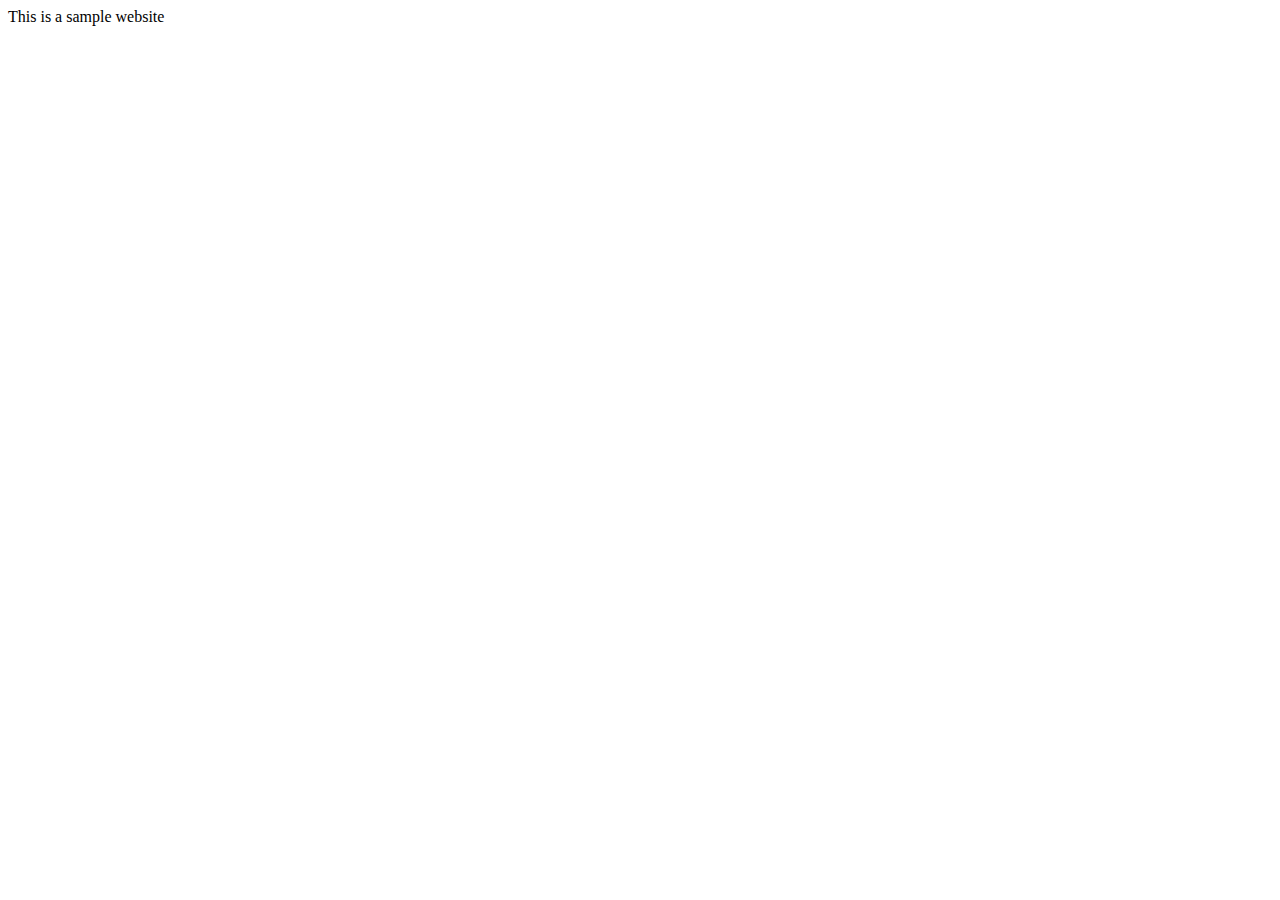
<file: index.html>
<!DOCTYPE html>
<html lang="en">
<head>
    <meta charset="UTF-8">
    <meta http-equiv="X-UA-Compatible" content="IE=edge">
    <meta name="viewport" content="width=device-width, initial-scale=1.0">
    <title>Document</title>
</head>
<body>
    This is a sample website
</body>
</html>
</file>
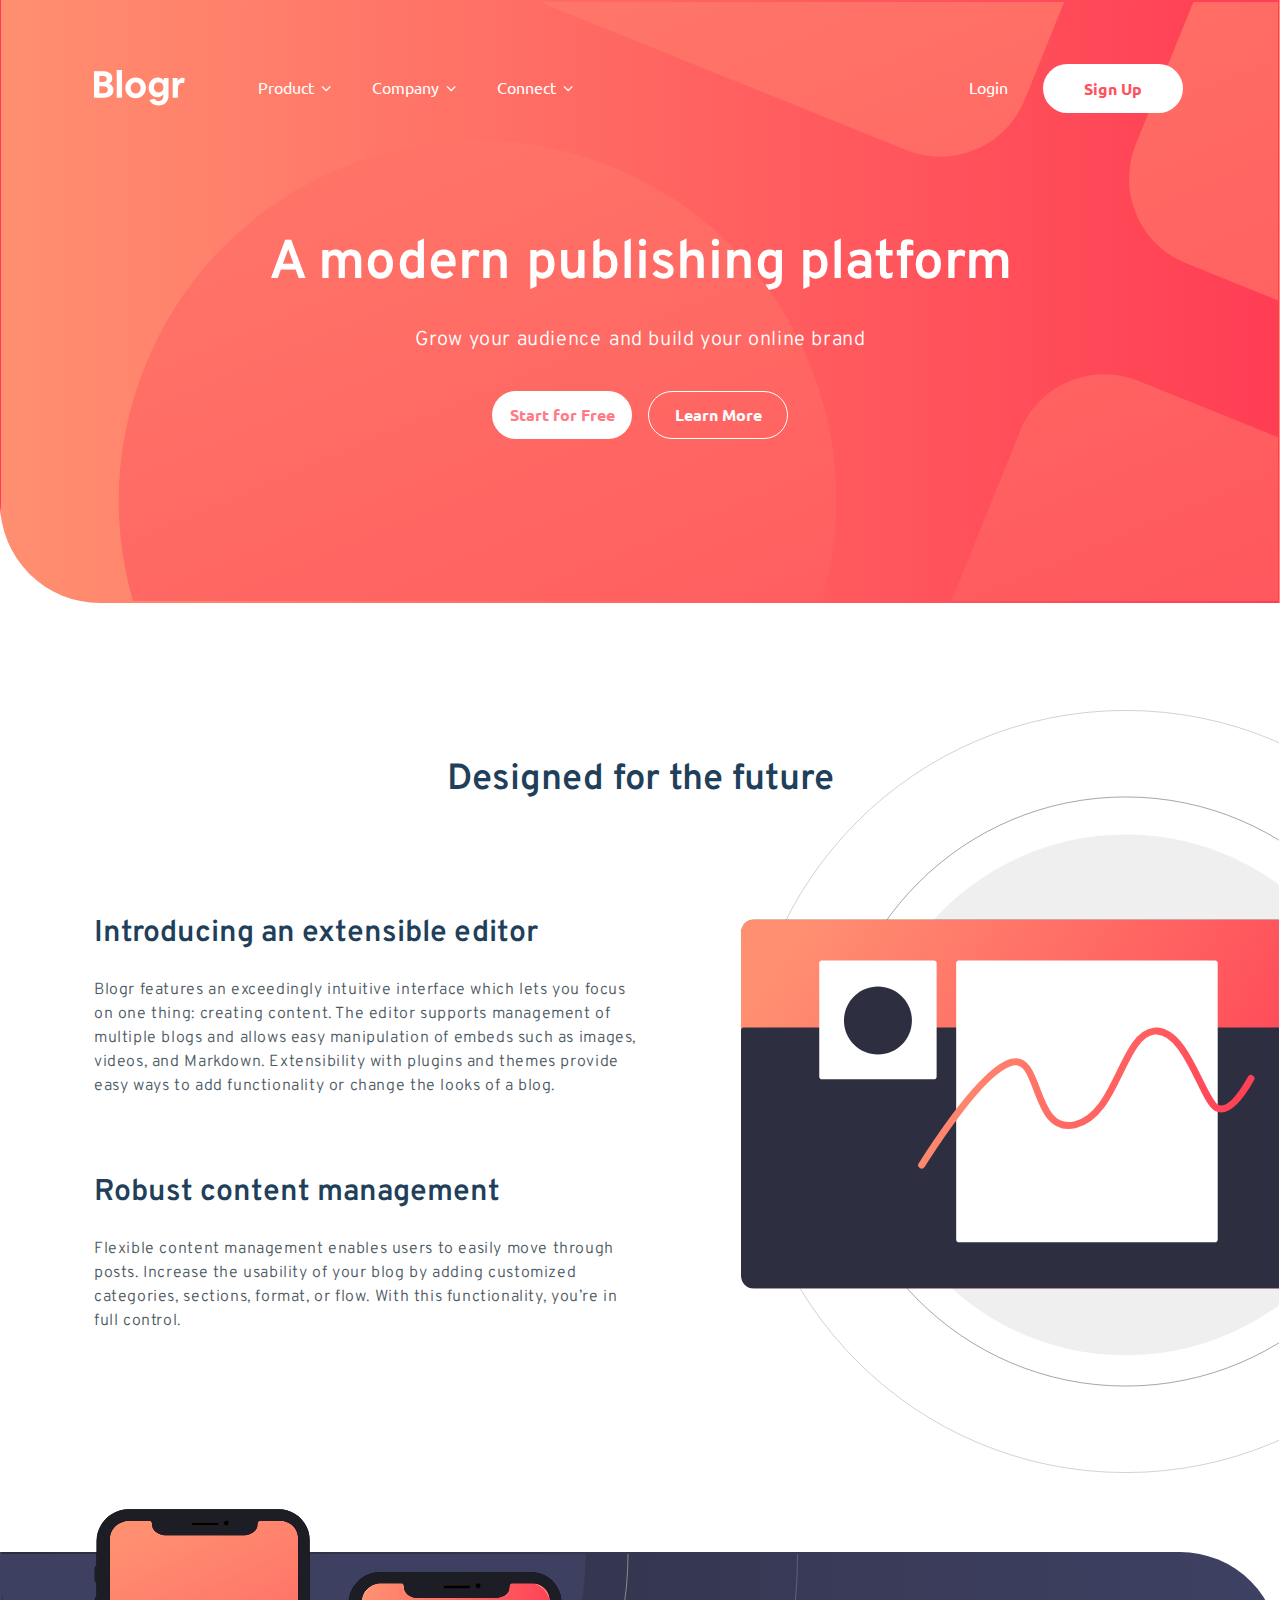
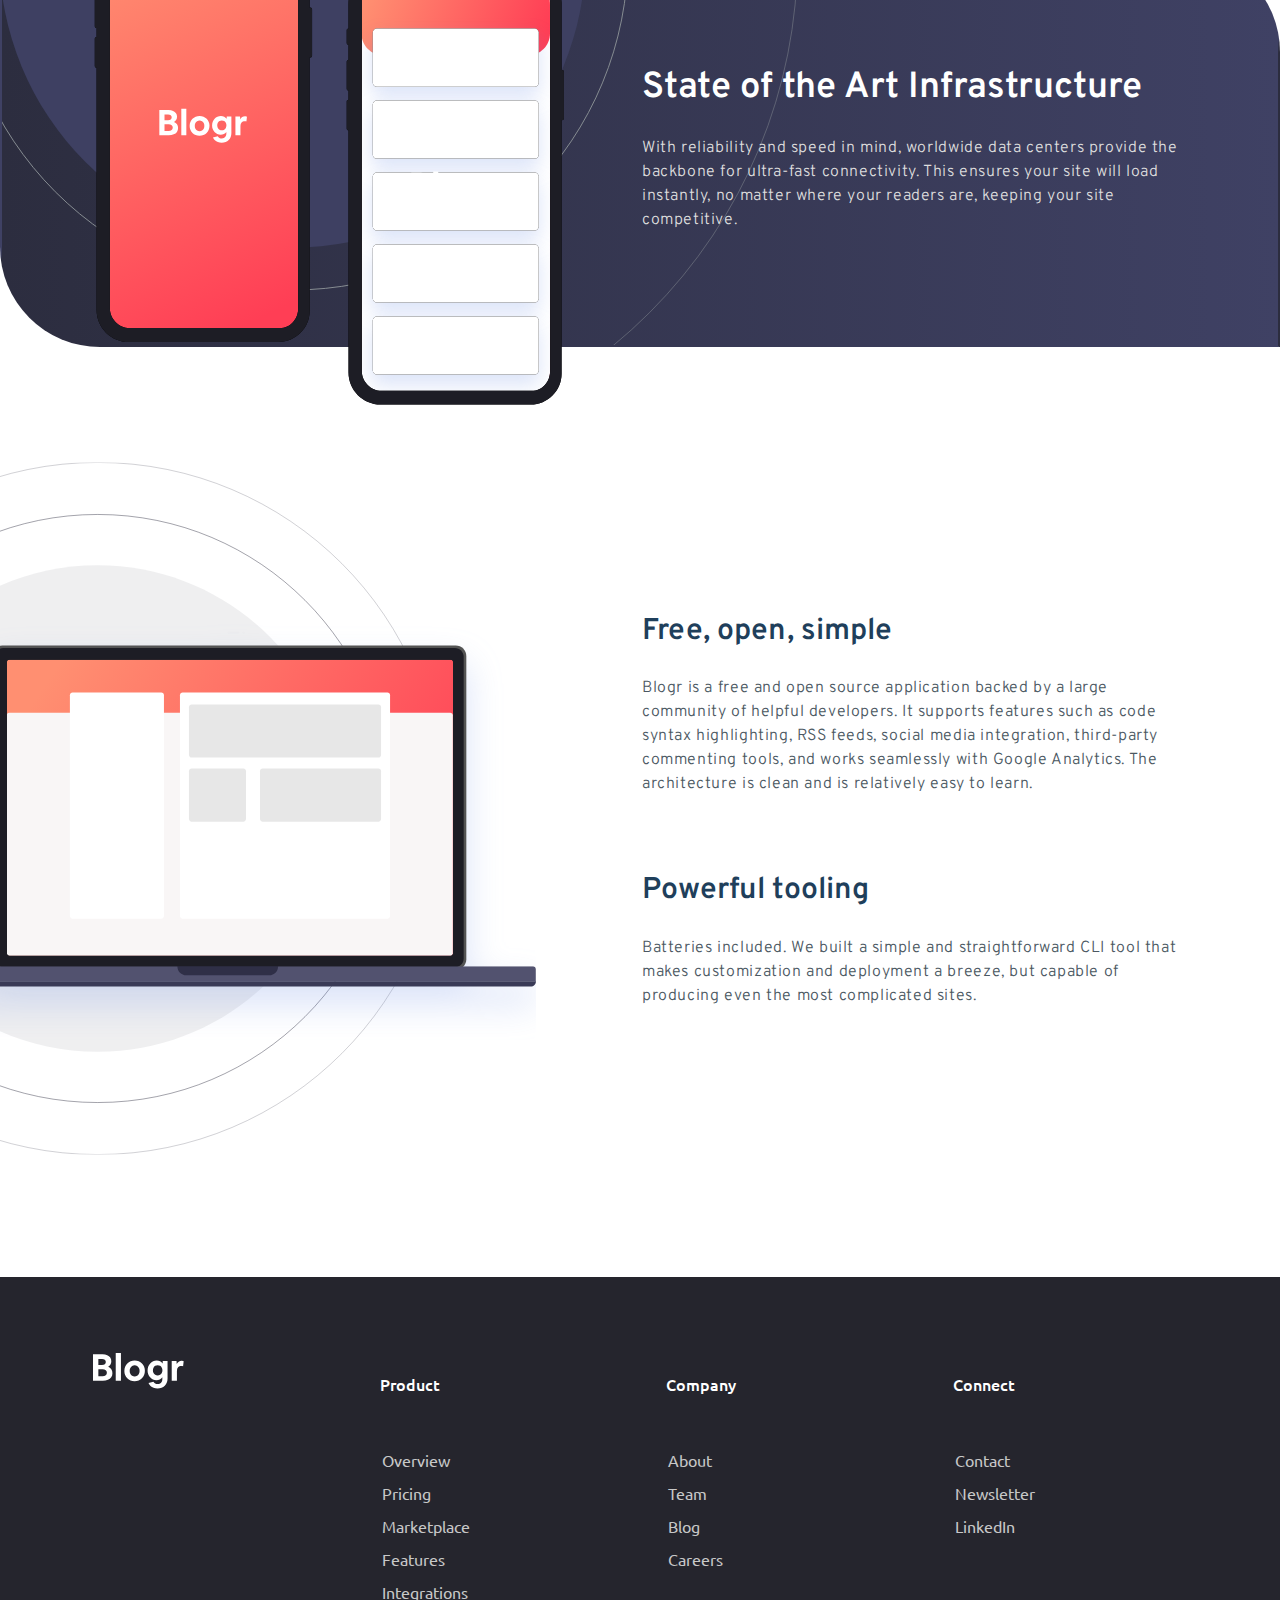
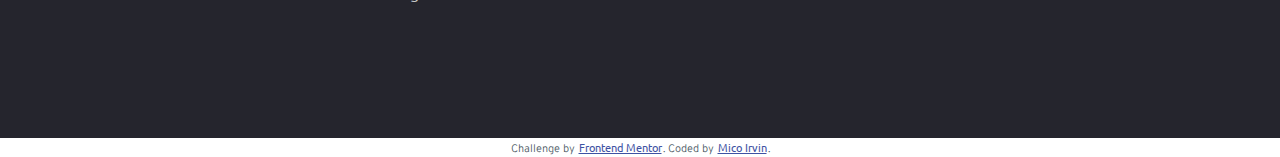
<file: blogr-landing-page/index.html>
<!DOCTYPE html>
<html lang="en">
<head>
  <meta charset="UTF-8">
  <meta name="viewport" content="width=device-width, initial-scale=1.0"> 

  <link rel="icon" type="image/png" sizes="32x32" href="./images/favicon-32x32.png">

  <title>Frontend Mentor | [Blogr]</title>

  <link rel="preconnect" href="https://fonts.googleapis.com">
  <link rel="preconnect" href="https://fonts.gstatic.com" crossorigin>
  <link href="https://fonts.googleapis.com/css2?family=Overpass:wght@300;600&display=swap" rel="stylesheet">
  <link href="https://fonts.googleapis.com/css2?family=Ubuntu:wght@400;500;700&display=swap" rel="stylesheet">

  <link rel="stylesheet" href="https://cdnjs.cloudflare.com/ajax/libs/font-awesome/4.7.0/css/font-awesome.min.css">

  <link rel="stylesheet" href="./styles.css">

</head>

<body>
  <section id="intro">

    <div id="intro-bg">
      <img src="./images/bg-pattern-intro-desktop.svg" alt="">
    </div>
    
    <div class="cntner">

      <header>

        <div class="logo">
          <img src="./images/logo.svg" alt="logo of Blogr">
        </div>
        
        <div class="burgr-box">
          <img src="./images/icon-hamburger.svg" id="burgr-icon" alt="">

          <div id="burgr-menu">
            <nav>
              <ul>
                <li>
                  <div class="drpdwn-box">
                    <div class="drpdwn-btn">
                      <a href="#">Product</a> <span class="drpdwn-icon"><i class="fa">&#xf107;</i></span>
                    </div>
                    <div class="drpdwn">
                      <ul class="drpdwn-list">
                        <li><a href="#">Overview</a></li>
                        <li><a href="#">Pricing</a></li>
                        <li><a href="#">Marketplace</a></li>
                        <li><a href="#">Features</a></li>
                        <li><a href="#">Integrations</a></li>
                      </ul>
                    </div>
                  </div>
                </li>
                <li>
                  <div class="drpdwn-box">
                    <div class="drpdwn-btn">
                      <a href="#">Company</a> <span class="drpdwn-icon"><i class="fa">&#xf107;</i></span>
                    </div>
                    <div class="drpdwn">
                      <ul class="drpdwn-list">
                        <li><a href="#">About</a></li>
                        <li><a href="#">Team</a></li>
                        <li><a href="#">Blog</a></li>
                        <li><a href="#">Careers</a></li>
                      </ul>
                    </div>
                  </div>
                </li>
            
                <li>
                  <div class="drpdwn-box">
                    <div class="drpdwn-btn">
                      <a href="#">Connect</a> <span class="drpdwn-icon"><i class="fa">&#xf107;</i></span>
                    </div>
                    <div class="drpdwn">
                      <ul class="drpdwn-list">
                        <li><a href="#">Contact</a></li>
                        <li><a href="#">Newsletter</a></li>
                        <li><a href="#">LinkedIn</a></li>
                      </ul>
                    </div>
                  </div>
                </li>
              </ul>
            </nav>
            <div id="rght-nav">
              <ul>
                <li><a href="">Login</a></li>
                <li><a href="https://instagram.com" class="big-btn solid">Sign Up</a></li>
              </ul>
            </div>
          </div>

        </div>
      </header>

      <main>
        <h1><span class="br">A modern</span> <span class="br">publishing platform</span></h1>

        <p>
          <span class="br">Grow your audience</span> <span class="br">and build your online brand</span>
        </p>

        <div id="CTA">
          <a href="" class="big-btn solid">Start for Free</a>
          <a href="" class="big-btn">Learn More</a>
        </div>
      </main>

    </div>
  </section>

  <section id="sect1">
    <div class="cntner">
      <h2>Designed for the future</h2>

      <div class="text-art-wrap">

        <div class="art-img mob">
          <img src="./images/illustration-editor-mobile.svg" alt="">
        </div>
        
        <div class="text">
          <h3>Introducing an extensible editor</h3>
          <p>Blogr features an exceedingly intuitive interface which lets you focus on one thing: creating content. The editor supports management of multiple blogs and allows easy manipulation of embeds such as images, videos, and Markdown. Extensibility with plugins and themes provide easy ways to add functionality or change the looks of a blog.</p>
          
          <h3>Robust content management</h3>
          <p>Flexible content management enables users to easily move through posts. Increase the usability of your blog by adding customized categories, sections, format, or flow. With this functionality, you’re in full control.</p>
        </div>

        <div class="art-img pc">
          <img src="./images/illustration-editor-desktop.svg" alt="">
        </div>
      </div>

    </div>

  </section>

  <section id="sect2">
    <div id="sect2-bg">
      <img src="./images/bg-pattern-circles.svg" alt="">
    </div>
      <div class="cntner">
        <div class="text-art-wrap">
          <div class="art-img mob">
            <img src="./images/illustration-phones.svg" alt="">
          </div>

          <div class="art-img pc">
            <img src="./images/illustration-phones.svg" alt="">
          </div>

          <div class="text">
            <h2>State of the Art Infrastructure</h2>
            <p>With reliability and speed in mind, worldwide data centers provide the backbone for ultra-fast connectivity. This ensures your site will load instantly, no matter where your readers are, keeping your site competitive.</p>
          </div>
        </div>
      </div>
  </section>

  <section id="sect3">
    <div class="cntner">
      <div class="text-art-wrap">

        <div class="art-img mob">
          <img src="./images/illustration-laptop-mobile.svg" alt="">
        </div>
      
        <div class="art-img pc">
          <img src="./images/illustration-laptop-desktop.svg" alt="">
        </div>
        <div class="text">
          <h3>Free, open, simple</h3>

          <p>
            Blogr is a free and open source application backed by a large community of helpful developers. It supports
            features such as code syntax highlighting, RSS feeds, social media integration, third-party commenting tools,
            and works seamlessly with Google Analytics. The architecture is clean and is relatively easy to learn.
          </p>

          <h3>Powerful tooling</h3>

          <p>
            Batteries included. We built a simple and straightforward CLI tool that makes customization and deployment a breeze, but
            capable of producing even the most complicated sites.
          </p>

        </div>

      </div>
    </div>
  </section>

  <footer>
    <div class="cntner">
      <div class="logo footr-item">
        <img src="./images/logo.svg" alt="logo of Blogr">
      </div>

      <div class="footr-item">
        <em><a href="">Product</a></em>
        <ul>
          <li><a href="">Overview</a></li>
          <li><a href="">Pricing</a></li>
          <li><a href="">Marketplace</a></li>
          <li><a href="">Features</a></li>
          <li><a href="">Integrations</a></li>
        </ul>
      </div>

      <div class="footr-item">
        <em><a href="">Company</a></em>
        <ul>
          <li><a href="">About</a></li>
          <li><a href="">Team</a></li>
          <li><a href="">Blog</a></li>
          <li><a href="">Careers</a></li>
        </ul>
      </div>

      <div class="footr-item">
        <em><a href="">Connect</a></em>
        <ul>
          <li><a href="">Contact</a></li>
          <li><a href="">Newsletter</a></li>
          <li><a href="">LinkedIn</a></li>
        </ul>
      </div>

    </div> 
  </footer>

  <div class="attribution">
    Challenge by <a href="https://www.frontendmentor.io?ref=challenge" target="_blank">Frontend Mentor</a>. 
    Coded by <a href="https://micoirvin.com">Mico Irvin</a>.
  </div>
  
  <script src="./script.js"></script>
</body>
</html>
</file>
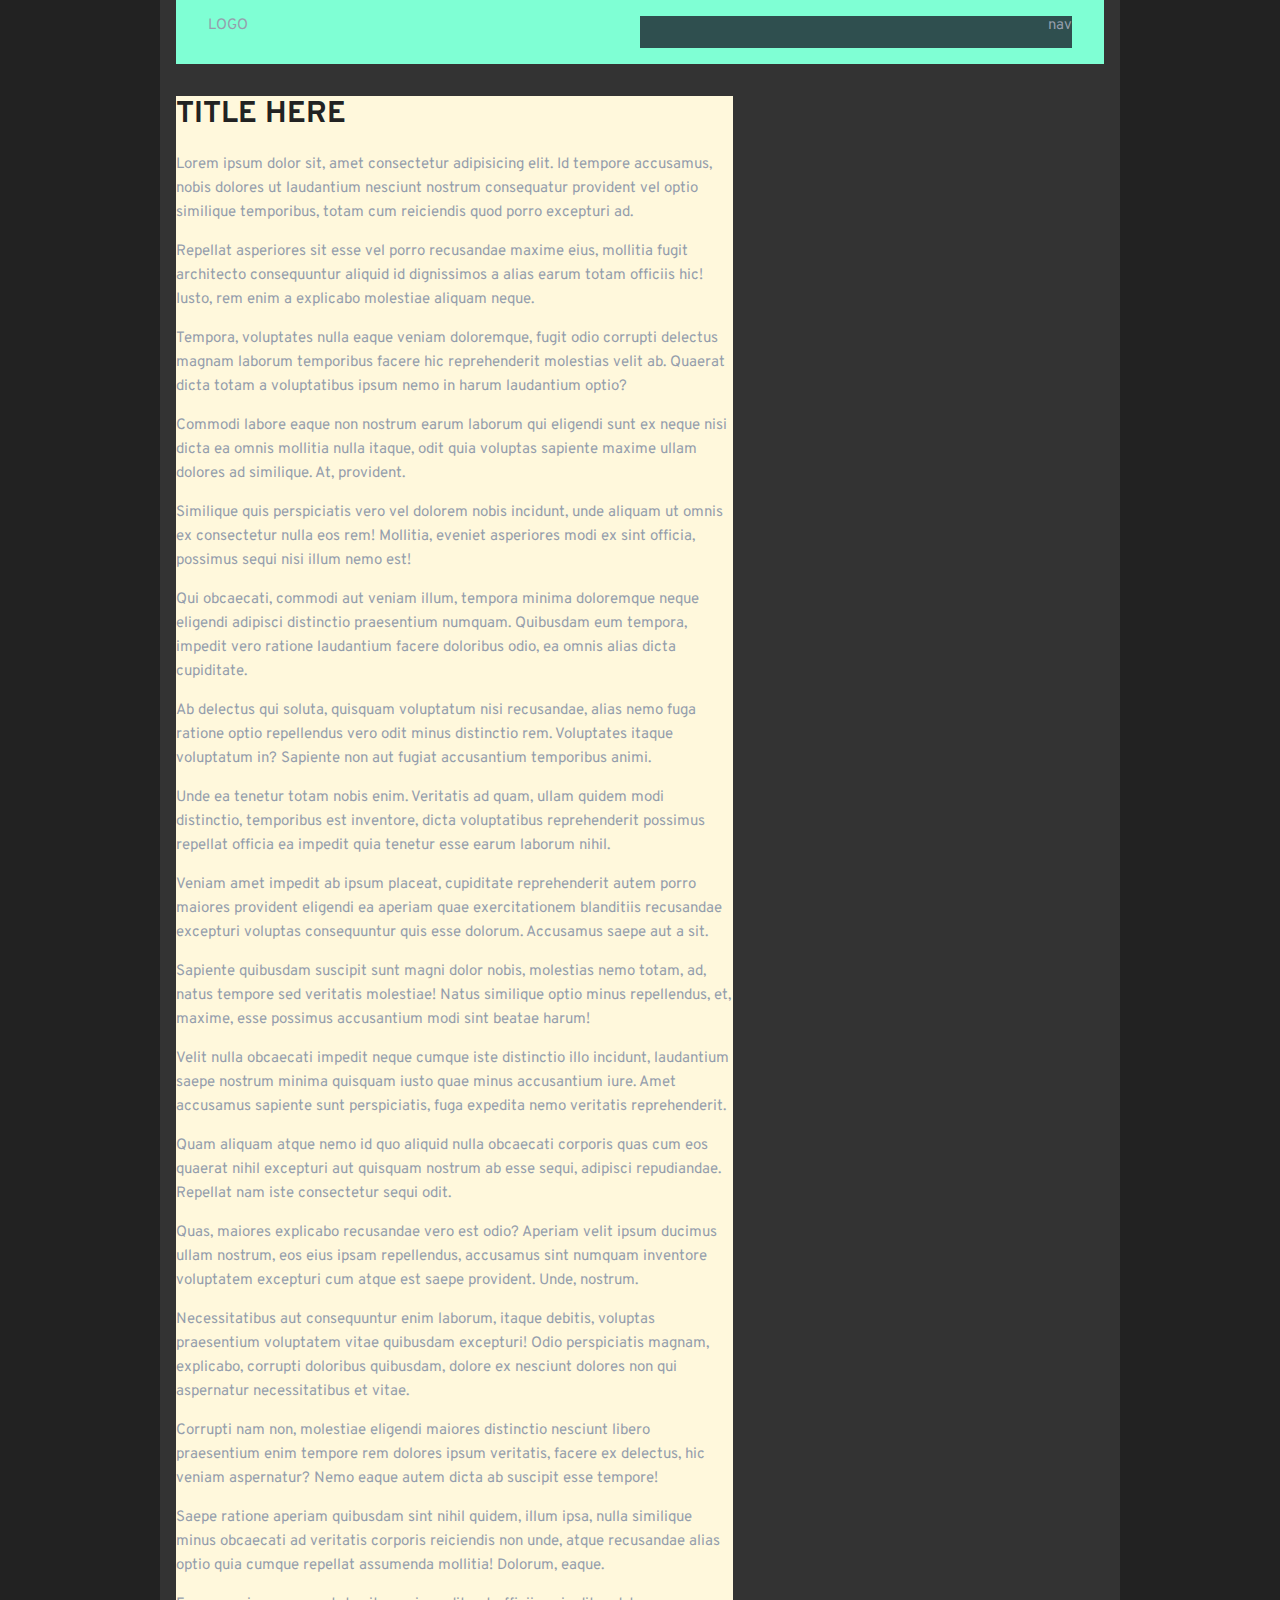
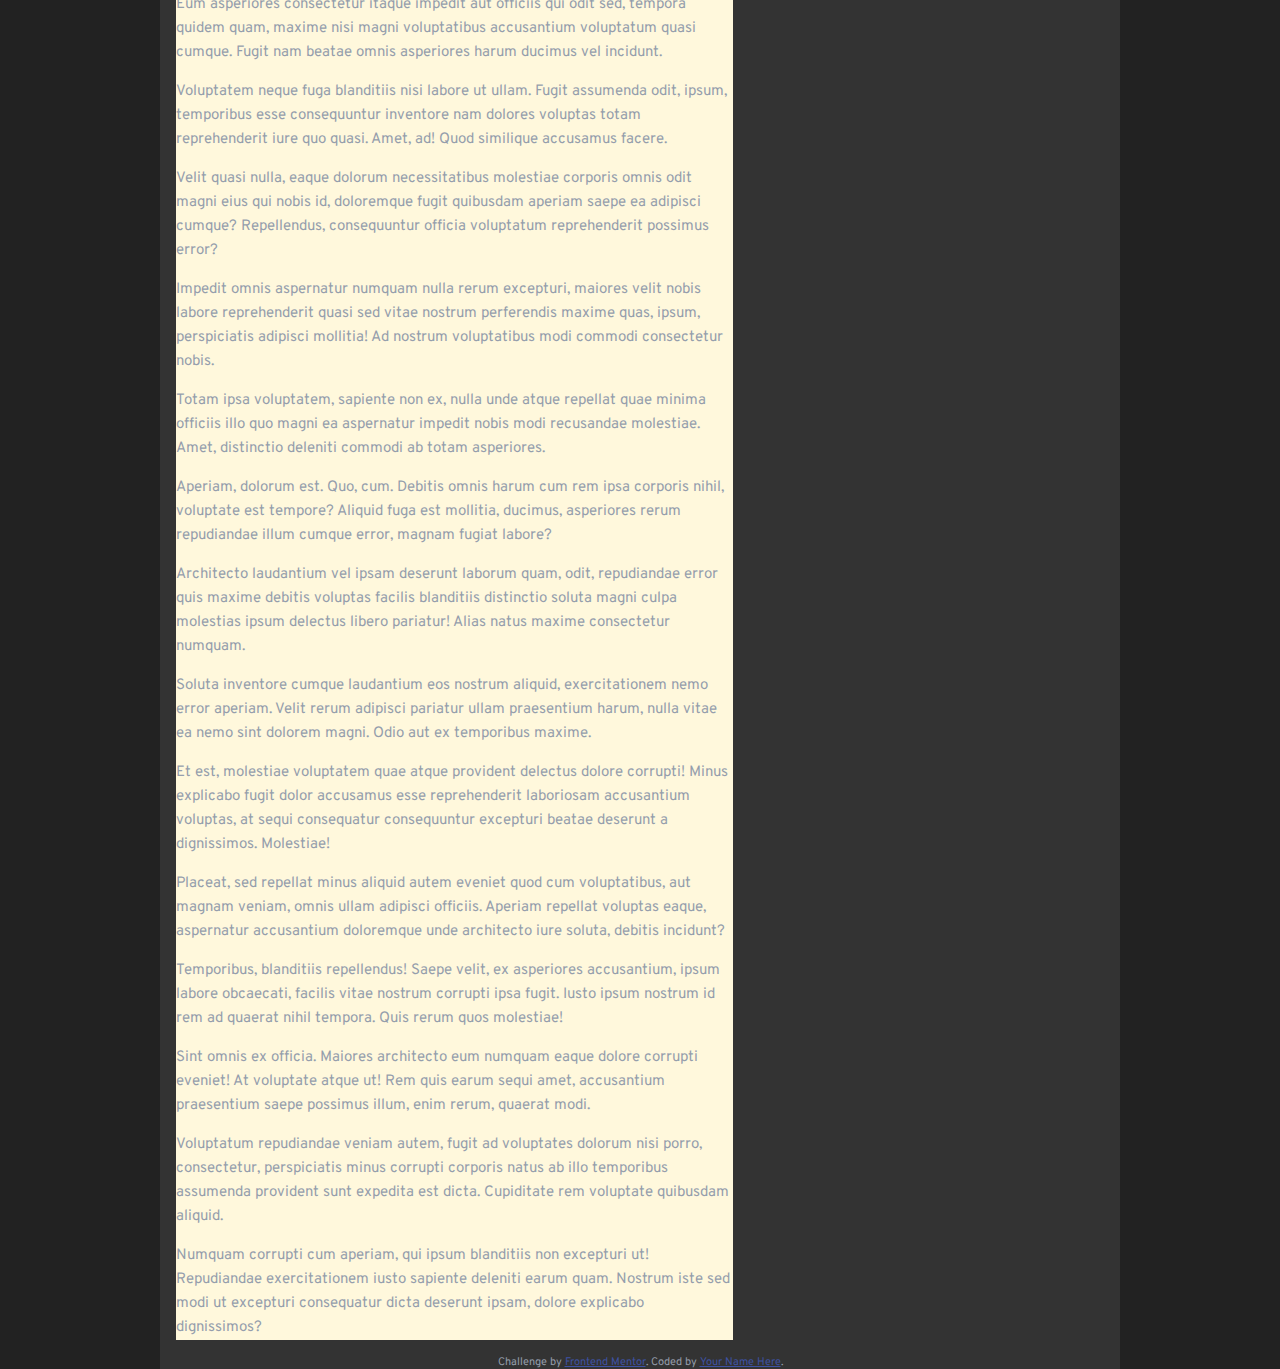
<file: frontEndMentorProjects/popUpMenu/pop-up-menu.html>
<!DOCTYPE html>
<html lang="en">
<head>
  <meta charset="UTF-8">
  <meta name="viewport" content="width=device-width, initial-scale=1.0">

  <link rel="icon" type="image/png" sizes="32x32" href="./images/favicon-32x32.png">
  
  <title>Frontend Mentor | Interactive rating component</title>

  <link rel="preconnect" href="https://fonts.googleapis.com">
  <link rel="preconnect" href="https://fonts.gstatic.com" crossorigin>
  <link href="https://fonts.googleapis.com/css2?family=Overpass:wght@400;700&display=swap" rel="stylesheet">

  <link rel="stylesheet" href="styles.css">
</head>
<body>
  <div class="pop-up-container">
    <!-- Rating state start -->
    <div class="pop-up" id="rating-pop-up">
      <div class="space-between">
        <span class="circle mb-32">
          <img src="images/icon-star.svg" alt="star icon">
        </span>
        <span class="close-pop-up">
          <img src="images/icon-close-menu.svg" width="24px" alt="">
        </span>
      </div>
      <h1>How did we do?</h1>
      <p class="mb-32">
        Please let us know how we did with your support request. All feedback is appreciated
        to help us improve our offering!
      </p>
      <div class="rating-options mb-32">
        <button class="circle">1</button>
        <button class="circle">2</button>
        <button class="circle">3</button>
        <button class="circle">4</button>
        <button class="circle">5</button>
      </div>
      <button class="submit" id="rating-submit">
        SUBMIT
      </button>
    </div>
    <!-- Rating state end -->
    <!-- Thank you state start -->
    <div class="pop-up" id="thank-you">
      <div class="space-between">
        <span></span>
        <span class="close-pop-up">
          <img src="images/icon-close-menu.svg" width="24px" alt="">
        </span>
      </div>
      <img src="images/illustration-thank-you.svg" alt="" class="mb-32">
      <div class="user-rating-message mb-16">You selected <span id="user-rating"></span> out of 5</div>
      <h1>Thank you!</h1>
      <p>
        We appreciate you taking the time to give a rating. If you ever need more support, don’t hesitate to get in touch!
      </p>
    </div>
    <!-- Thank you state end -->
  </div>

  <div class="container">
    <header>
      <div>
        LOGO
      </div>
      <nav>
        nav
      </nav>
    </header>

    <main>
      <h1>TITLE HERE</h1>
      <p>Lorem ipsum dolor sit, amet consectetur adipisicing elit. Id tempore accusamus, nobis dolores ut laudantium nesciunt nostrum consequatur provident vel optio similique temporibus, totam cum reiciendis quod porro excepturi ad.</p>
      <p>Repellat asperiores sit esse vel porro recusandae maxime eius, mollitia fugit architecto consequuntur aliquid id dignissimos a alias earum totam officiis hic! Iusto, rem enim a explicabo molestiae aliquam neque.</p>
      <p>Tempora, voluptates nulla eaque veniam doloremque, fugit odio corrupti delectus magnam laborum temporibus facere hic reprehenderit molestias velit ab. Quaerat dicta totam a voluptatibus ipsum nemo in harum laudantium optio?</p>
      <p>Commodi labore eaque non nostrum earum laborum qui eligendi sunt ex neque nisi dicta ea omnis mollitia nulla itaque, odit quia voluptas sapiente maxime ullam dolores ad similique. At, provident.</p>
      <p>Similique quis perspiciatis vero vel dolorem nobis incidunt, unde aliquam ut omnis ex consectetur nulla eos rem! Mollitia, eveniet asperiores modi ex sint officia, possimus sequi nisi illum nemo est!</p>
      <p>Qui obcaecati, commodi aut veniam illum, tempora minima doloremque neque eligendi adipisci distinctio praesentium numquam. Quibusdam eum tempora, impedit vero ratione laudantium facere doloribus odio, ea omnis alias dicta cupiditate.</p>
      <p>Ab delectus qui soluta, quisquam voluptatum nisi recusandae, alias nemo fuga ratione optio repellendus vero odit minus distinctio rem. Voluptates itaque voluptatum in? Sapiente non aut fugiat accusantium temporibus animi.</p>
      <p>Unde ea tenetur totam nobis enim. Veritatis ad quam, ullam quidem modi distinctio, temporibus est inventore, dicta voluptatibus reprehenderit possimus repellat officia ea impedit quia tenetur esse earum laborum nihil.</p>
      <p>Veniam amet impedit ab ipsum placeat, cupiditate reprehenderit autem porro maiores provident eligendi ea aperiam quae exercitationem blanditiis recusandae excepturi voluptas consequuntur quis esse dolorum. Accusamus saepe aut a sit.</p>
      <p>Sapiente quibusdam suscipit sunt magni dolor nobis, molestias nemo totam, ad, natus tempore sed veritatis molestiae! Natus similique optio minus repellendus, et, maxime, esse possimus accusantium modi sint beatae harum!</p>
      <p>Velit nulla obcaecati impedit neque cumque iste distinctio illo incidunt, laudantium saepe nostrum minima quisquam iusto quae minus accusantium iure. Amet accusamus sapiente sunt perspiciatis, fuga expedita nemo veritatis reprehenderit.</p>
      <p>Quam aliquam atque nemo id quo aliquid nulla obcaecati corporis quas cum eos quaerat nihil excepturi aut quisquam nostrum ab esse sequi, adipisci repudiandae. Repellat nam iste consectetur sequi odit.</p>
      <p>Quas, maiores explicabo recusandae vero est odio? Aperiam velit ipsum ducimus ullam nostrum, eos eius ipsam repellendus, accusamus sint numquam inventore voluptatem excepturi cum atque est saepe provident. Unde, nostrum.</p>
      <p>Necessitatibus aut consequuntur enim laborum, itaque debitis, voluptas praesentium voluptatem vitae quibusdam excepturi! Odio perspiciatis magnam, explicabo, corrupti doloribus quibusdam, dolore ex nesciunt dolores non qui aspernatur necessitatibus et vitae.</p>
      <p>Corrupti nam non, molestiae eligendi maiores distinctio nesciunt libero praesentium enim tempore rem dolores ipsum veritatis, facere ex delectus, hic veniam aspernatur? Nemo eaque autem dicta ab suscipit esse tempore!</p>
      <p>Saepe ratione aperiam quibusdam sint nihil quidem, illum ipsa, nulla similique minus obcaecati ad veritatis corporis reiciendis non unde, atque recusandae alias optio quia cumque repellat assumenda mollitia! Dolorum, eaque.</p>
      <p>Eum asperiores consectetur itaque impedit aut officiis qui odit sed, tempora quidem quam, maxime nisi magni voluptatibus accusantium voluptatum quasi cumque. Fugit nam beatae omnis asperiores harum ducimus vel incidunt.</p>
      <p>Voluptatem neque fuga blanditiis nisi labore ut ullam. Fugit assumenda odit, ipsum, temporibus esse consequuntur inventore nam dolores voluptas totam reprehenderit iure quo quasi. Amet, ad! Quod similique accusamus facere.</p>
      <p>Velit quasi nulla, eaque dolorum necessitatibus molestiae corporis omnis odit magni eius qui nobis id, doloremque fugit quibusdam aperiam saepe ea adipisci cumque? Repellendus, consequuntur officia voluptatum reprehenderit possimus error?</p>
      <p>Impedit omnis aspernatur numquam nulla rerum excepturi, maiores velit nobis labore reprehenderit quasi sed vitae nostrum perferendis maxime quas, ipsum, perspiciatis adipisci mollitia! Ad nostrum voluptatibus modi commodi consectetur nobis.</p>
      <p>Totam ipsa voluptatem, sapiente non ex, nulla unde atque repellat quae minima officiis illo quo magni ea aspernatur impedit nobis modi recusandae molestiae. Amet, distinctio deleniti commodi ab totam asperiores.</p>
      <p>Aperiam, dolorum est. Quo, cum. Debitis omnis harum cum rem ipsa corporis nihil, voluptate est tempore? Aliquid fuga est mollitia, ducimus, asperiores rerum repudiandae illum cumque error, magnam fugiat labore?</p>
      <p>Architecto laudantium vel ipsam deserunt laborum quam, odit, repudiandae error quis maxime debitis voluptas facilis blanditiis distinctio soluta magni culpa molestias ipsum delectus libero pariatur! Alias natus maxime consectetur numquam.</p>
      <p>Soluta inventore cumque laudantium eos nostrum aliquid, exercitationem nemo error aperiam. Velit rerum adipisci pariatur ullam praesentium harum, nulla vitae ea nemo sint dolorem magni. Odio aut ex temporibus maxime.</p>
      <p>Et est, molestiae voluptatem quae atque provident delectus dolore corrupti! Minus explicabo fugit dolor accusamus esse reprehenderit laboriosam accusantium voluptas, at sequi consequatur consequuntur excepturi beatae deserunt a dignissimos. Molestiae!</p>
      <p>Placeat, sed repellat minus aliquid autem eveniet quod cum voluptatibus, aut magnam veniam, omnis ullam adipisci officiis. Aperiam repellat voluptas eaque, aspernatur accusantium doloremque unde architecto iure soluta, debitis incidunt?</p>
      <p>Temporibus, blanditiis repellendus! Saepe velit, ex asperiores accusantium, ipsum labore obcaecati, facilis vitae nostrum corrupti ipsa fugit. Iusto ipsum nostrum id rem ad quaerat nihil tempora. Quis rerum quos molestiae!</p>
      <p>Sint omnis ex officia. Maiores architecto eum numquam eaque dolore corrupti eveniet! At voluptate atque ut! Rem quis earum sequi amet, accusantium praesentium saepe possimus illum, enim rerum, quaerat modi.</p>
      <p>Voluptatum repudiandae veniam autem, fugit ad voluptates dolorum nisi porro, consectetur, perspiciatis minus corrupti corporis natus ab illo temporibus assumenda provident sunt expedita est dicta. Cupiditate rem voluptate quibusdam aliquid.</p>
      <p>Numquam corrupti cum aperiam, qui ipsum blanditiis non excepturi ut! Repudiandae exercitationem iusto sapiente deleniti earum quam. Nostrum iste sed modi ut excepturi consequatur dicta deserunt ipsam, dolore explicabo dignissimos?</p>

    </main>
 
    <div class="attribution">
      Challenge by <a href="https://www.frontendmentor.io?ref=challenge" target="_blank">Frontend Mentor</a>. 
      Coded by <a href="#">Your Name Here</a>.
    </div>
  </div>

  <script src="script.js"></script>
</body>
</html>
</file>
<file: blogr-landing-page/styles.css>
/* ******************** GENERAL ********************* */

:root {
    --scalerpx: calc((100vw - 375px) / 1065);
    --scalerrem: calc((100vw - 375rem/16) * 16 / 1065);
    /* This was supposed to be for general use, especially for the headings.
    However, there has been changes. This is still used in some parts.
    */
    --pcscalerpx: calc((100vw - 992px) / 448); 
}

* {
    margin: 0;
    padding: 0;
    position: relative;
    box-sizing: border-box;
}

body {
    font-family: Overpass, Ubuntu, Arial, Helvetica, sans-serif;
    font-weight: 300;
    color: #4B5862;
    text-align: center;
    font-size: 1rem;
    font-size: max(1rem, 0.444vw + 0.6rem);
}

@media only screen and (min-width: 62rem) {
    body {
        text-align: left;
    }
}

body * {
    border: 0.1px solid transparent;
}

/* **************** TEXT ******************** */

h1 {
    font-size: 2em;
    font-size: clamp(2em, 4.68vw + 1em, 2.521em);
    /* Sweeps the font size from 2em to 2.521em from 342px to 520px */
    /* I did this sweep as to fit as much h1 as possible in a phone screen */
}

h2 {
    font-size: 1.6em;
    font-size: clamp(1.5em, 1.31vw + 1.22em, 2.4em);
    /* Sweeps the font size from 1.5em to 2.4em from 340px to 1440px */
}

h3 {
    font-size: 1.3em;
    font-size: clamp(1.2em, 1.16vw + 0.953em, 2em);
    /* Sweeps the font size from 1.2em to 2em from 340px to 1440px */
}

@media only screen and (min-width: 520px) {
    h1 {
        font-size: 2.8em;
        font-size: clamp(2.521em, 1.88vw + 1.91em, 3.6em);
        /* Sweeps the font size from 2.521em to 3.6em from 520px to 1440px */
    }
}

/* Note: Next time, fix your scaler variables first to avoid hand-calculating the fluid typography. Anyway, done is done, so I don't wanna edit it anymore. */

h1, h2, h3, h4 {
    margin-bottom: max(0.4em, 24px);
    line-height: 120%;
    font-weight: 600;
}

p {
    margin-bottom: 32px;
    letter-spacing: 0.038em;
    line-height: 150%;
}

main p {
    font-size: 1.2em;
    font-size: clamp(1.1em, 0.44vw + 0.9em, 1.3em);
    letter-spacing: 0.03em;
}


/* **************** INTRO LAYOUT ****************** */

#intro {
    color: white;
    padding-bottom: 160px;
    background-image: linear-gradient(to bottom, #FF8F70, #FF3D54);
    border-radius: 0 0 0 100px;
}

@media only screen and (min-width: 600px) {
    #intro {
        background-image: linear-gradient(to right, #FF8F70, #FF3D54);
        /* Layout decision based (visually) on the mockup. */
    }
}

#intro-bg {
    width: 100%;
    height: 100%;
    border-radius: inherit;
    display: flex;
    align-items: center;
    position: absolute;
    overflow: hidden;
}

#intro-bg img {
    height: 300%;
    height: clamp(929px, 929px + var(--scalerpx)*1301, 3000px);
    top: clamp(-64px, 120px - var(--scalerpx)*184, 120px);
    left: clamp(-84px, -84px + var(--scalerpx)*234, 150px);
    /* Calculations based on mockup */
}

.cntner {
    width: clamp(80vw, 1148px, 100%);
    /* If 1148px > 100%, then use 100%. (For smaller screens)
        If 1148px < 80vw, then use 80vw. (For  larger screens)
    */
    padding: 0 24px;
    margin: 0 auto;
}

header {
    margin-top: 56px;
    margin-bottom: 110px;
    display: flex;
    justify-content: space-between;
    align-items: center;
}

.logo {
    height: clamp(32px, 4.5vw, 40px);
    margin-right: 64px;
}

.logo img {
    height: 100%;
}

/* ******************** Navigation, burger nav ***************** */

.burgr-box {
    position: absolute;
    width: min(20rem, 100%);
    right: 0;
    top: 0;
    padding-top: 0.4rem;
    display: grid;
    justify-items: end;
}

#burgr-menu {
    display: none;
    flex-direction: column;
    width: 100%;
    padding: 32px 24px;
    background-color: white;
    border-radius: 8px;
    box-shadow: 5px 5px 16px rgba(0, 0, 0, 0.5);
    margin-top: 32px;
    z-index: 99;
}

nav {
    padding-bottom: 24px;
    margin-bottom: 24px;
    border-bottom: 0.5px solid #e4e4e4;
}

nav > ul > li {
    margin-bottom: 24px;
}


#rght-nav > ul > li {
    margin-bottom: 16px;
}

:is(nav, #rght-nav) > ul > li:last-of-type {
    margin-bottom: 0;
}

ul {
    list-style: none;
}

a {
    font-family: Ubuntu, Arial, Helvetica, sans-serif;
    font-weight: 400;
    text-decoration: none;
    color: #1F3F5B;
}

a:focus {
    color: #4B5862;
}

.drpdwn-icon i {
    color: #FF525D;
}

.drpdwn {
    display: none;
}

ul.drpdwn-list {
    padding: 24px;
    margin-top: 24px;
    background-color: #efeff1;
    border-radius: 8px;
}

ul.drpdwn-list a {
    color: #4B5862;
    display: block;
}

ul.drpdwn-list li {
    margin-bottom: 16px;
}

ul.drpdwn-list li:last-of-type {
    margin-bottom: 0;
}

a.big-btn {
    display: inline-block;
    min-width: 8.75em;
    width: 8.75em;
    padding: 0.81em;
    border-radius: 7em;
    border: 1.5px solid white;
    text-align: center;
    color: white;
    font-family: Ubuntu, Arial, Helvetica, sans-serif;
    font-weight: 700;
}

a.big-btn.solid, a.big-btn:hover, a.big-btn:focus {
    border-color: transparent;
    background-color: white;
    color: #FF7A85;
    text-decoration: none;
}

a.big-btn.solid:hover, a.big-btn.solid:focus {
    background-color: #FF7A85;
    color: white;
}

header a.big-btn.solid {
    background-color: #FF525D;
    color: white;
    /* mobile */
}

:is(header) a.big-btn.solid:hover, a.big-btn.solid:focus {
    border-color: #FF7A85;
    background-color: white;
    color: #FF7A85;
    /* mobile */
}


@media only screen and (min-width: 62rem) {
    /* I think it's better to use rem or em when dealing with disappearing nav.
        The user might have zoomed fonts, so the nav might be crammed if the media query is based on px.
        */
    .burgr-box {
        flex-grow: 1;
        position: relative;
        display: block;
        padding: 0;
    }
        
    #burgr-icon {
        display: none;
    }

    #burgr-menu {
        padding: 0;
        margin: 0;
        display: flex;
        flex-direction: row;
        justify-content: space-between;
        width: 100%;
        background-color: transparent;
        border-radius: 0;
        box-shadow: none;
        position: relative;
    }

    nav, #rght-nav {
        padding: 0;
        margin: 0;
        display: block;
    }
    
    :is(nav, #rght-nav) > ul {
        display: flex;
        gap: 32px;
        align-items: center;
        height: 100%;
    }

    nav {
        border: none;
    }

    :is(nav, #rght-nav) > ul > li {
        margin: 0;
    }
    
    a {
        color: white;
    }
    
    .drpdwn-icon i {
        color: white;
    }

    a:hover, a:focus {
        color: white;
        text-decoration: underline;
    }
    
    .drpdwn-box:hover .drpdwn {
        display: block;
    }
    
    .drpdwn-box:hover .drpdwn-icon i {
        transform: rotate(180deg);
    }
    
    .drpdwn-box:hover > a {
        text-decoration: underline;
    }
    
    .drpdwn-icon {
        cursor: pointer;
    }
    
    .drpdwn {
        display: none;
        position: absolute;
        padding-top: 24px;
    }
    
    ul.drpdwn-list {
        display: block;
        min-width: 168px;
        margin: 0;
        padding: 36px 24px;
        background-color: white;
        border-radius: 8px;
        box-shadow: 5px 5px 16px rgba(0, 0, 0, 0.5);
        z-index: 99;
    }
    
    ul.drpdwn-list a {
        color: #2C2D3F;
        display: block;
    }
    
    ul.drpdwn-list li {
        margin-bottom: 1em;
    }
    
    ul.drpdwn-list li:last-of-type {
        margin-bottom: 0;
    }
    
    .drpdwn-list li a:hover {
        font-weight: 700;
        text-decoration: none;
    }
    
    header a.big-btn.solid {
        background-color: white;
        color: #FF525D;
    }

    :is(header) a.big-btn.solid:hover, a.big-btn.solid:focus {
        border-color: transparent;
        background-color: #FF7A85;
        color: white;
    }

}


main {
    text-align: center;
}

span.br {
    display: inline-block;
}

#CTA {
    display: flex;
    flex-wrap: wrap;
    gap: 16px;
    justify-content: center;
}


/****************** SECTIONS LAYOUT *************************/

/* ************* General **************** */

:is(#sect1, #sect3) :is(h1, h2, h3, h4) {
    color: #1F3F5B;
}

:is(#sect1, #sect2, #sect3) p {
    margin-bottom: 64px;
    margin-bottom: clamp(48px, 48px + var(--scalerpx)*32, 80px);
    /* 48 to 80 */
}

:is(#sect1, #sect2, #sect3) .text p:last-of-type {
    margin-bottom: 0;
}

.text-art-wrap > div {
    margin-left: auto;
    margin-right: auto;
}

.text {
    max-width: 38rem;
}

.art-img.mob {
    display: flex;
    max-width: 400px;
    margin-bottom: 48px;
}

.art-img img {
    width: 100%;
}

.art-img.pc {
    display: none;
}

/* *********** Section 1 *************** */

#sect1 {
    padding-top: 110px;
    padding-top: clamp(110px, 110px + var(--scalerpx)*50, 160px);
    overflow: hidden;
    padding-bottom: 260px;
}

#sect1 h2 {
    margin-bottom: 48px;
    margin-bottom: clamp(48px, 48px + var(--scalerrem)*4.5, 120px);
    /* Intentional em scaling because of my em media query */
}

/* ********** Section 2 **************** */

#sect2 {
    color: #dddddd;
}

#sect2 h2 {
    color: white;
}

#sect2, #sect2-bg {
    background-image: linear-gradient(to bottom, #2C2D3F, #3F4164);
    border-radius: 0 100px 0 100px;
}

#sect2-bg {
    overflow: hidden;
    position: absolute;
    height: 100%;
    width: 100%;
    display: grid;
    justify-content: center;
}

#sect2-bg img {
    width: 595px;
    top: -230px;
}

#sect2 .text {
    padding-bottom: 110px;
}

#sect2 .art-img.mob {
    height: 180px;
    /* 280 to 448 -> 100 to 260 */
    height: clamp(100px, 100vw - 188px, 260px);
    align-items: flex-end;
}

/* ******* Section 3 ****************** */

#sect3 .art-img.mob {
    max-width: 520px;
}

#sect3 {
    padding-top: 80px;
    padding-bottom: 100px;
}


/* **************** SECTIONS LAYOUT, PC ********************* */

@media only screen and (min-width: 62rem) {
    
    /* *********** General ***************** */

    .text {
        max-width: none;
    }

    .text-art-wrap {
        display: grid;
    }

    .art-img.mob {
        display: none;
    }
    
    .art-img.pc {
        display: block;
        width: 100%;
    }

    .art-img.pc img {
        position: absolute;
    }

    :is(#sect2, #sect3) .text-art-wrap {
        grid-template-columns: 1fr clamp(80px, 8vw, 110px) 50%;
    }
    
    :is(#sect2, #sect3) .text {
        grid-column: 3;
    }

    :is(#sect2, #sect3) .art-img.pc {
        grid-column: 1;
    }
    
    /* *********** Section 1 **************** */

    #sect1 {
        padding-bottom: 180px;
        padding-bottom: clamp(130px, 130px + var(--pcscalerpx)*130, 260px);
        /* 130 to 260 from 992 to 1440*/
    }

    #sect1 h2 {
        text-align: center;
    }

    #sect1 .text-art-wrap {
        grid-template-columns: 50% clamp(80px, 80px + var(--pcscalerpx)*30, 110px) 1fr;
    }

    #sect1 .text {
        grid-column: 1;
    }

    #sect1 .art-img.pc {
        grid-column: 3;
    }

    #sect1 .art-img.pc img {
        width: 800px;
        /* width: clamp(550px, 69.2vw - 136px, 860px); idk why this. don't erase yet */
        width: clamp(600px, 58vw + 24.3px, 860px);
        top: -150px;
        top: clamp(-235px, -19vw + 38px, -150px);
    }


    /* ********** Section 2 ****************** */

    #sect2-bg, #sect2 {
        justify-content: left;
        background-image: linear-gradient(to right, #2C2D3F, #3F4164);
    }

    #sect2-bg img {
        width: 1300px;
        width: clamp(1013px, 52.4vw + 258px, 1600px);
        /* width from 1440 to 2560 */
        top: -650px;
        top: clamp(-809px, -26.8vw - 123px, -509px);
        left: -216px;
    }

    #sect2 .text {
        padding-top: 110px;
    }
    
    #sect2 .art-img.pc img {
        width: 430px;
        width: clamp(400px, 46.2vw - 58.3px, 472px);
        top: -48px;
    }

    /* ************** Section 3 **************** */

    #sect3 {
        padding-top: 110px;
        margin-bottom: 100px;
        margin-bottom: clamp(100px, 100px + var(--pcscalerpx)*100, 200px);
    }

    #sect3 .text {
        padding-top: 100px;
        padding-top: clamp(80px, 80px + var(--pcscalerpx)*112, 192px);
    }

    #sect3 .art-img.pc img {
        width: 750px;
        width: clamp(600px, 600px + var(--pcscalerpx)*288, 888px);
        right: 0;
    }

}


/* ***************** FOOTER ************************ */

footer {
    color: #C8C8CB;
    background-color: #25252D;
    padding: 72px 0;
}

footer a {
    color: #c8c8c8;
}

footer .logo {
    margin-right: 0;
    margin-bottom: 72px;
}

.footr-item {
    margin-bottom: 48px;
}

footer em a {
    margin-bottom: 32px;
    display: block;
    font-weight: 500;
    font-style: normal;
    color: white;
}

footer li {
    margin-bottom: 0.5em;
}

@media only screen and (min-width: 45rem) {
    footer .cntner {
        text-align: left;
        display: grid;
        grid-template-columns: 1fr 1fr;
        gap: 48px;
        /* justify-items: center; */
    }

    .footr-item {
        grid-column: auto;
        margin-left: 48px;
    }

    .logo.footr-item {
        grid-row: 2;
        grid-column: 2;
    }
}

@media only screen and (min-width: 71rem) {
    footer .cntner {
        grid-template-columns: 1fr 1fr 1fr 1fr;
    }

    .footr-item {
        margin-left: 0;
    }

    .logo.footr-item {
        grid-row: 1;
        grid-column: 1;
    }
}


.attribution { font-size: 11px; text-align: center; }
.attribution a { color: hsl(228, 45%, 44%); text-decoration: underline; }
</file>
<file: frontEndMentorProjects/popUpMenu/styles.css>
body{
    padding:0;
    margin: 0;
    background-color: #222222;
    color: hsl(217, 12%, 63%);
    font-family: Overpass, Arial, Helvetica, sans-serif;
    font-size: 15px;
}
.container{
    /* border: 0.1px solid orange; */
    margin: 0 auto;
    max-width: 960px;
    box-sizing: border-box;
    padding: 0 16px;
    background-color: #333333;
}
header{
    margin-bottom: 32px;
    min-height: 64px;
    box-sizing: border-box;
    padding: 16px 32px;
    display: flex;
    justify-content: space-between;
    background-color: aquamarine;
}
nav{
    width: 50%;
    background-color:darkslategrey;
    text-align: right;
}
main{
    width: 60%;
    min-height: 2000px;
    background-color: cornsilk;
}
@media (max-width: 770px){
    main{
        width: 100%;
    }
}
@keyframes fade-in {
    from{opacity: 0;}
    to{opacity: 1;}
}
.pop-up-container{
    opacity: 0;
    /* display: none; */
    /* border: 0.1px solid yellow; */
    position: absolute;    
    box-sizing: border-box;
    margin: 0;
    width: 100%;
    padding: 15vh 16px auto 16px;
    background-color: rgba(0,0,0,0.6);
    animation-duration: 0.5s;
    animation-fill-mode: forwards;
}
.pop-up{
    /* display: none; */
    margin: 0 auto;
    max-width: 400px;
    padding: 32px;
    box-sizing: border-box;
    background-color: hsl(213, 19%, 18%);
    border-radius: 16px;
    position: sticky;
    position: -webkit-sticky;
    top: 32px;
    box-shadow: 0 1px 8px rgba(128, 128, 150, 0.3);
}
@media (max-width: 432px){
    .pop-up{
        margin: 0 16px;
    }
}
@media (max-width: 340px){
    .pop-up{
        padding: 16px;
    }
}
h1{
    color: white;
}
p{
    line-height: 160%;
}
main h1{
    color: #222222;
}
.mb-32{
    margin-bottom: 32px;
}
.mb-16{
    margin-bottom: 16px;
}
.circle{
    width: 48px;
    height: 48px;
    box-sizing: border-box;
    display: flex;
    justify-content: center;
    align-items: center;
    background-color: hsl(208, 16%, 21%);
    border-radius: 100px;
}
.space-between{
    display: flex;
    justify-content: space-between;
}
.rating-options{
    display: flex;
    justify-content: space-between;
    /* border: 0.1px solid white; */
}
/* .rating-options button:hover{
    background-color:hsl(25, 97%, 53%);
    color: white;
} */
button{
    font-family: Overpass, Arial, Helvetica, sans-serif;
    color: hsl(217, 12%, 63%);
    font-size: 15px;
    border: 0;
}
.submit{
    background-color:hsl(25, 97%, 53%);
    color: white;
    letter-spacing: 2px;
    width: 100%;
    height: 48px;
    border-radius: 100px;
}
.submit:hover{
    background-color: white;
    color: hsl(25, 97%, 53%);
}
#thank-you{
    text-align: center;
    display: none;
}
.user-rating-message{
    padding: 8px 20px;
    display: inline-block;
    background-color: hsl(208, 16%, 21%);
    color: hsl(25, 97%, 53%);
    border-radius: 100px;
}

.attribution { font-size: 11px; text-align: center; }
.attribution a { color: hsl(228, 45%, 44%); }
</file>
